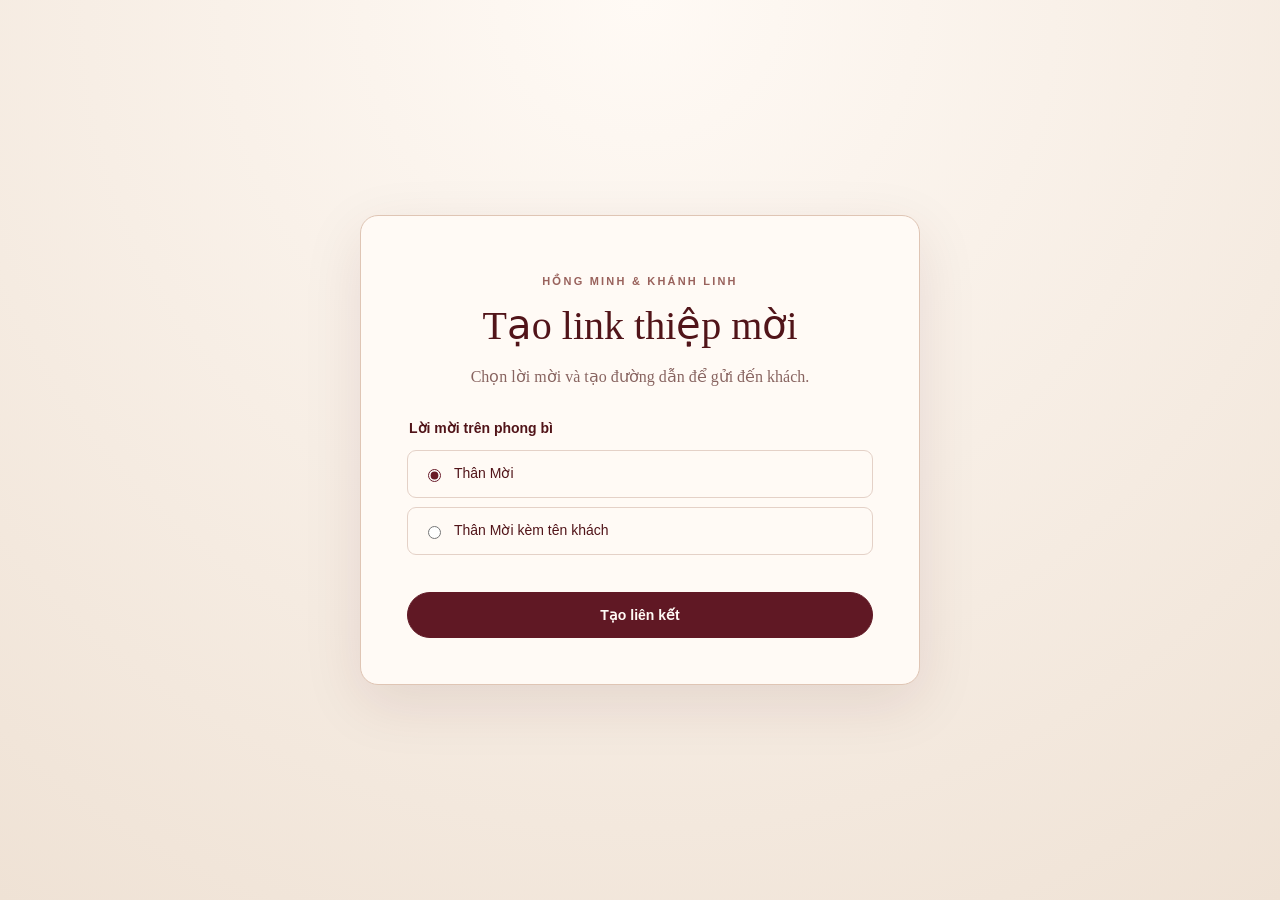
<file: admin/index.html>
<!doctype html>
<html lang="vi">
<head>
  <meta charset="utf-8">
  <meta name="viewport" content="width=device-width, initial-scale=1">
  <meta name="robots" content="noindex, nofollow">
  <title>Tạo liên kết thiệp cưới</title>
  <link rel="stylesheet" href="/local/admin.css">
  <script defer src="/local/personalized-invitation.js"></script>
  <script defer src="/local/admin.js"></script>
</head>
<body>
  <main class="card">
    <p class="eyebrow">HỒNG MINH &amp; KHÁNH LINH</p>
    <h1>Tạo link thiệp mời</h1>
    <p class="intro">Chọn lời mời và tạo đường dẫn để gửi đến khách.</p>
    <form id="invite-form">
      <fieldset>
        <legend>Lời mời trên phong bì</legend>
        <label class="option"><input type="radio" name="mode" value="generic" checked> <span>Thân Mời</span></label>
        <label class="option"><input type="radio" name="mode" value="personal"> <span>Thân Mời kèm tên khách</span></label>
      </fieldset>
      <div id="guest-field" hidden>
        <label for="guest">Tên hoặc cách xưng hô của khách</label>
        <input id="guest" name="guest" type="text" placeholder="Ví dụ: em A, gia đình anh Minh" maxlength="120" autocomplete="off">
        <p class="hint">Nhập đầy đủ cách xưng hô bạn muốn hiển thị sau “Thân Mời”.</p>
      </div>
      <button class="primary" type="submit">Tạo liên kết</button>
    </form>
    <section id="result" class="result" hidden aria-live="polite">
      <p class="label">Lời mời</p>
      <p id="preview" class="preview"></p>
      <label for="link">Đường dẫn thiệp</label>
      <input id="link" readonly>
      <div class="actions">
        <button id="copy" class="primary" type="button">Sao chép liên kết</button>
        <a id="open" class="secondary" target="_blank" rel="noopener noreferrer">Xem thiệp</a>
      </div>
      <p id="copy-message" class="hint" role="status"></p>
    </section>
  </main>
</body>
</html>
</file>
<file: local/admin.css>
:root { color-scheme: light; font-family: Georgia, 'Times New Roman', serif; color: #511419; background: #f5eee6; }
* { box-sizing: border-box; }
body { margin: 0; min-height: 100vh; display: grid; place-items: center; padding: 28px 16px; background: radial-gradient(circle at top, #fffaf5, #efe2d5); }
.card { width: min(100%, 560px); padding: clamp(24px, 6vw, 46px); background: #fffaf5; border: 1px solid #dfc5b4; border-radius: 18px; box-shadow: 0 18px 60px #5114191a; }
.eyebrow { font: 600 11px/1.5 Arial, sans-serif; letter-spacing: .2em; text-align: center; color: #99625c; }
h1 { margin: 12px 0; text-align: center; font-size: clamp(30px, 7vw, 40px); font-weight: normal; }
.intro { color: #886460; text-align: center; line-height: 1.5; margin-bottom: 30px; }
fieldset { border: 0; padding: 0; margin: 0 0 22px; }
legend, label, .label { font: 600 14px/1.4 Arial, sans-serif; }
legend { margin-bottom: 12px; }
.option { display: flex; align-items: center; gap: 10px; padding: 13px 15px; border: 1px solid #e4d1c7; border-radius: 9px; margin-bottom: 9px; font-weight: 400; cursor: pointer; }
input[type=radio] { accent-color: #681a27; }
input[type=text], input[readonly] { width: 100%; padding: 13px; border: 1px solid #d8beb1; border-radius: 8px; margin-top: 8px; background: white; color: #511419; font: 15px Arial, sans-serif; }
input:focus-visible, button:focus-visible, a:focus-visible { outline: 3px solid #c4976a; outline-offset: 2px; }
.hint { font: 13px/1.5 Arial, sans-serif; color: #896e69; }
button, .secondary { display: inline-flex; align-items: center; justify-content: center; min-height: 46px; padding: 11px 20px; border-radius: 999px; font: 600 14px Arial, sans-serif; cursor: pointer; text-decoration: none; }
.primary { background: #601824; color: #fffaf5; border: 1px solid #601824; }
form > .primary { width: 100%; margin-top: 6px; }
.secondary { color: #601824; border: 1px solid #b99184; }
.result { margin-top: 28px; padding-top: 20px; border-top: 1px solid #eadbd3; }
.preview { font-size: 23px; margin: 8px 0 20px; overflow-wrap: anywhere; }
.actions { display: flex; flex-wrap: wrap; gap: 10px; margin-top: 14px; }
[hidden] { display: none !important; }
</file>
